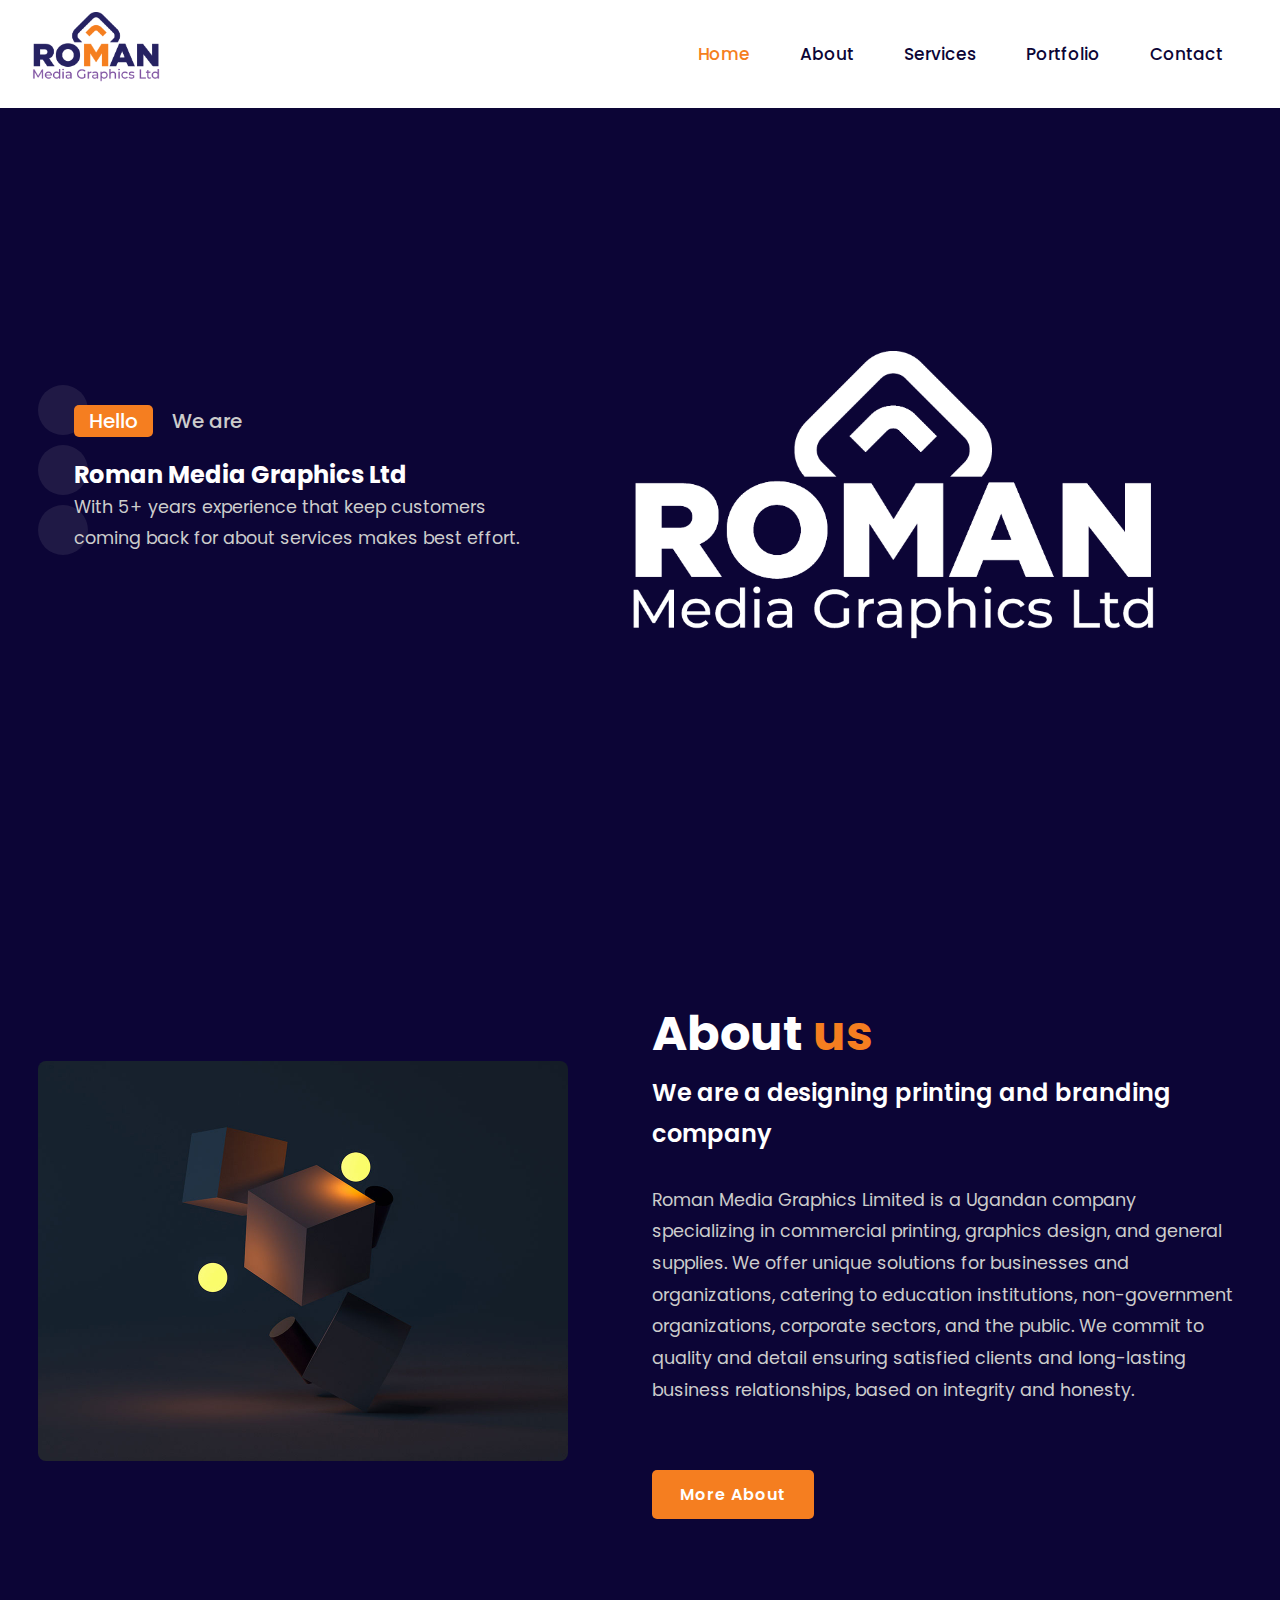
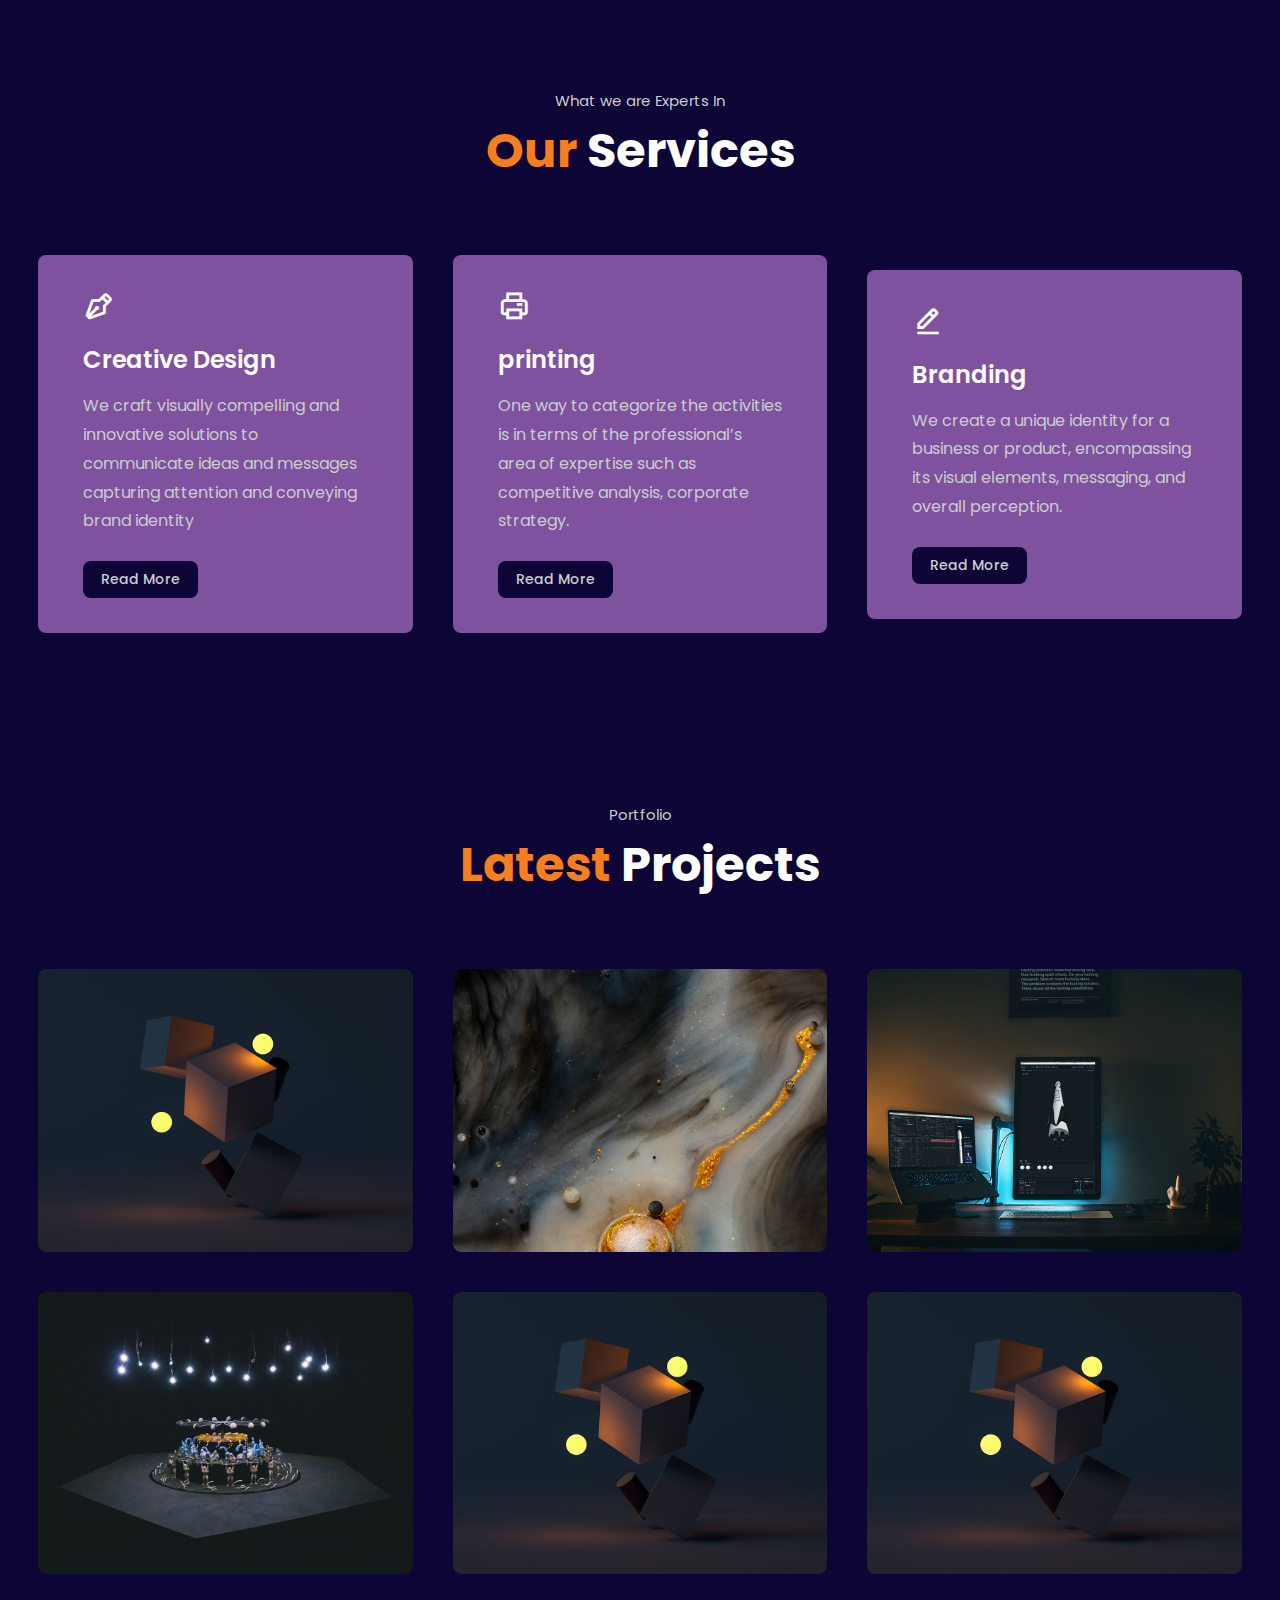
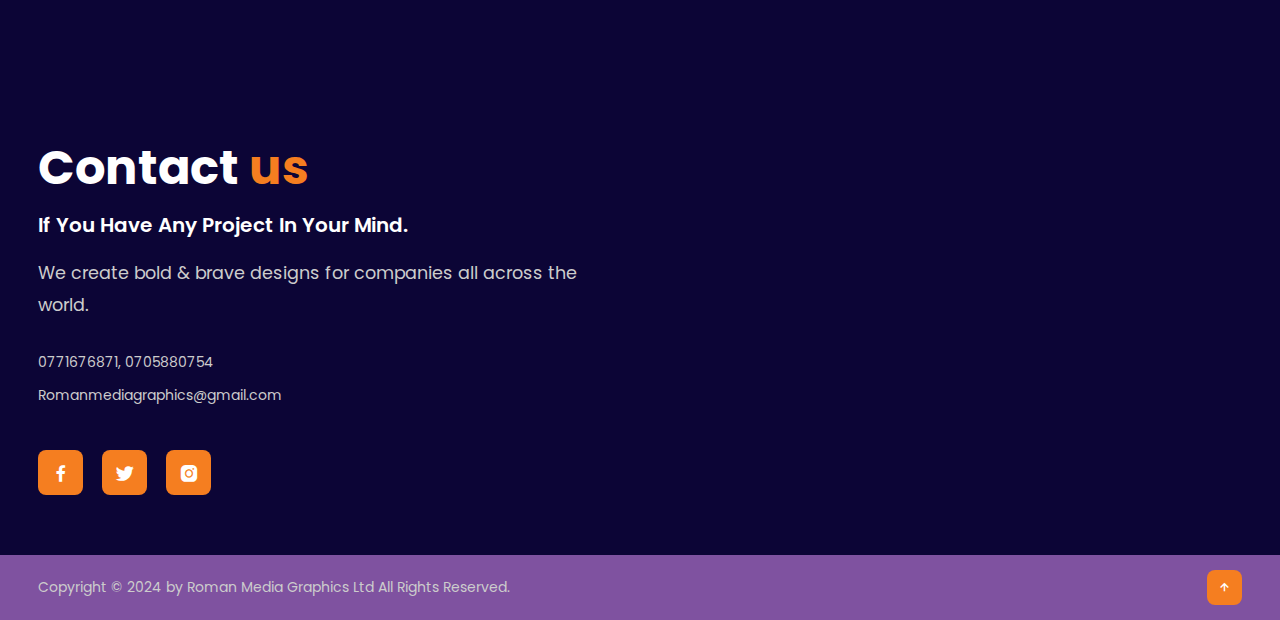
<file: index.html>
<!DOCTYPE html>
<html lang="en">
<head>
    <meta charset="UTF-8">
    <meta name="viewport" content="width=device-width, initial-scale=1.0">
    <title>roman media</title>
    <link rel="stylesheet" href="ASSETS/style/index.css">

    <link rel="stylesheet"
  href="https://unpkg.com/boxicons@latest/css/boxicons.min.css">

  <link rel="preconnect" href="https://fonts.googleapis.com">
  <link rel="preconnect" href="https://fonts.gstatic.com" crossorigin>
  <link href="https://fonts.googleapis.com/css2?family=Poppins:wght@300;400;500;600;700;800;900&display=swap" rel="stylesheet">
</head>
<body>
    	<!----header design--->
	<header>
		<!-- <a href="#" class="logo">RO<span>M</span>AN MEDIA</a> -->
        <a href="#" class="logo"><img src="ASSETS/IMAGES/roman logo-02.png" alt=""></a>

		<ul class="navlist">
            <li><a href="index.html" class="active">Home</a></li>
			<li><a href="about.html">About</a></li>
			<li><a href="services.html">Services</a></li>
			<li><a href="portfolio.html">Portfolio</a></li>
			<li><a href="contact.html">Contact</a></li>
		</ul>

		<div class="bx bx-menu" id="menu-icon">
			
		</div>
	</header>


    <!----home section design--->
	 <section class="home" id="home" <!--style="background-image: url(ASSETS/IMAGES/port/portfolio1.jpg);-->"> 
		
		<!--<div class="home-text">
			<div class="slide">
				<span class="one">Hello</span>
				<span class="two">We are</span>
			</div>
			<h1>Roman Media Graphics Ltd</h1>
			
			<p>With 5+ years experience that keep customers <br> coming back for about services makes best effort.</p>
			
		
		 </div> -->
		 <section class="about" id="about">
			
			<div class="home-text">
				<div class="slide">
					<span class="one">Hello</span>
					<span class="two">We are</span>
				</div>
				<h2>Roman Media Graphics Ltd</h2>
				
				<p>With 5+ years experience that keep customers <br> coming back for about services makes best effort.</p>
				
			
			 </div>
			</div>

			<div class="about-img">
				<img src="ASSETS/IMAGES/roman logo-02-02.png">
			</div>
		</section>

	<div class="bg-img">
		<div class="bubble"></div>
		<div class="bubble"></div>
		<div class="bubble"></div>
	</div>
	</section>


    <!----about section design--->
	<section class="about" id="about">
		<div class="about-img">
			<img src="ASSETS/IMAGES/port/portfolio1.jpg">
		</div>

		<div class="about-text">
			<h2>About <span>us</span></h2>
			<h4>We are a designing printing and branding company </h4>
			<p>Roman Media Graphics Limited is a Ugandan company specializing in commercial printing, graphics design, and general supplies. 
				We offer unique solutions for businesses and organizations, catering to education institutions, non-government organizations, corporate sectors, and the public.
				We commit to quality and detail ensuring satisfied clients and long-lasting business relationships, based on integrity and honesty.</p>
			<a href="about.html" class="btn">More About</a>
		</div>
	</section>



    <!----service section design--->
	<section class="services" id="services">
		<div class="main-text">
			<p>What we are Experts In</p>
			<h2><span>Our</span> Services</h2>
		</div>

		<div class="services-content">
			<div class="box">
				<div class="s-icons">
					<i class='bx bx-pen'></i>
				</div>
				<h3> Creative Design</h3>
				<p>We craft visually compelling and innovative solutions to communicate ideas and messages  capturing attention and conveying brand identity</p>
				<a href="#" class="read">Read More</a>
			</div>

			<div class="box">
				<div class="s-icons">
					<i class='bx bx-printer'></i>
				</div>
				<h3>printing</h3>
				<p>One way to categorize the activities is in terms of the professional’s area of expertise such as competitive analysis, corporate strategy.</p>
				<a href="#" class="read">Read More</a>
			</div>

			<div class="box">
				<div class="s-icons">
					<i class='bx bx-edit-alt' ></i>
				</div>
				<h3>Branding</h3>
				<p>We create a unique identity for a business or product, encompassing its visual elements, messaging, and overall perception.</p>
				<a href="#" class="read">Read More</a>
			</div>

		</div>
	</section>


    <!----portfolio section design--->
	<section class="portfolio" id="portfolio">
		<div class="main-text">
			<p>Portfolio</p>
			<h2><span>Latest</span> Projects</h2>
		</div>

		<div class="portfolio-content">
			<div class="row">
				<img src="ASSETS/IMAGES/port/portfolio1.jpg">
				<div class="layer">
					<h5>Visual Design</h5>
					<p>Check out 10 Best Design's updates for the top  design  companies.</p>
					<a href="#"><i class='bx bx-link-external' ></i></a>
				</div>
			</div>

			<div class="row">
				<img src="ASSETS/IMAGES/port/portfolio2.jpg">
				<div class="layer">
					<h5>Visual Design</h5>
					<p>Check out 10 Best Design's updates for the top web design & development companies.</p>
					<a href="#"><i class='bx bx-link-external' ></i></a>
				</div>
			</div>

			<div class="row">
				<img src="ASSETS/IMAGES/port/portfolio3.jpg">
				<div class="layer">
					<h5>Visual Design</h5>
					<p>Check out 10 Best Design's updates for the top web design & development companies.</p>
					<a href="#"><i class='bx bx-link-external' ></i></a>
				</div>
			</div>

			<div class="row">
				<img src="ASSETS/IMAGES/port/portfolio4.jpg">
				<div class="layer">
					<h5>Visual Design</h5>
					<p>Check out 10 Best Design's updates for the top web design & development companies.</p>
					<a href="#"><i class='bx bx-link-external' ></i></a>
				</div>
			</div>

			<div class="row">
				<img src="ASSETS/IMAGES/port/portfolio1.jpg">
				<div class="layer">
					<h5>Visual Design</h5>
					<p>Check out 10 Best Design's updates for the top web design & development companies.</p>
					<a href="#"><i class='bx bx-link-external' ></i></a>
				</div>
			</div>

			<div class="row">
				<img src="ASSETS/IMAGES/port/portfolio1.jpg">
				<div class="layer">
					<h5>Visual Design</h5>
					<p>Check out 10 Best Design's updates for the top web design & development companies.</p>
					<a href="#"><i class='bx bx-link-external' ></i></a>
				</div>
			</div>

		</div>
	</section>



    <!----contact section design--->
	<section class="contact" id="contact">
		<div class="contact-text">
			<h2>Contact <span>us</span></h2>
			<h4>If You Have Any Project In Your Mind.</h4>
			<p>We create bold & brave  designs for companies all across the world.</p>
			<div class="list">
				<li><a href="#">0771676871, 0705880754</a></li>
				<li><a href="#">Romanmediagraphics@gmail.com</a></li>
				<!-- <li><a href="#">Like Share & Subscribe</a></li> -->
			</div>

			<div class="contact-icons">
				<a href="#"><i class='bx bxl-facebook' ></i></a>
				<a href="#"><i class='bx bxl-twitter' ></i></a>
				<a href="#"><i class='bx bxl-instagram-alt' ></i></a>
				<!-- <a href="#"><i class='bx bxl-youtube' ></i></a> -->
			</div>
		</div>

		<!-- <div class="contact-form">  
			<form action="">
				<input type="name" placeholder="Your Name" required>
				<input type="email" placeholder="Your Email Address" required>
				<input type="" placeholder="Your Mobile Number" required>
				<textarea name="" id="" cols="35" rows="10" placeholder="How Can I Help You" required></textarea>
				<input type="submit" value="Send Message" class="submit" required>
			</form>
		</div>-->
	</section>



    <!----end section design--->
	<section class="end">
		<div class="last-text">
			<p>Copyright © 2024 by Roman Media Graphics Ltd All Rights Reserved.</p>
		</div>

		<div class="top">
			<a href="#home"><i class='bx bx-up-arrow-alt' ></i></a>
		</div>
	</section>




    <script src="ASSETS/javascript/indexscript.js"></script>
    <script src="ASSETS/javascript/indexscript2.js"></script>
</body>
</html>
</file>
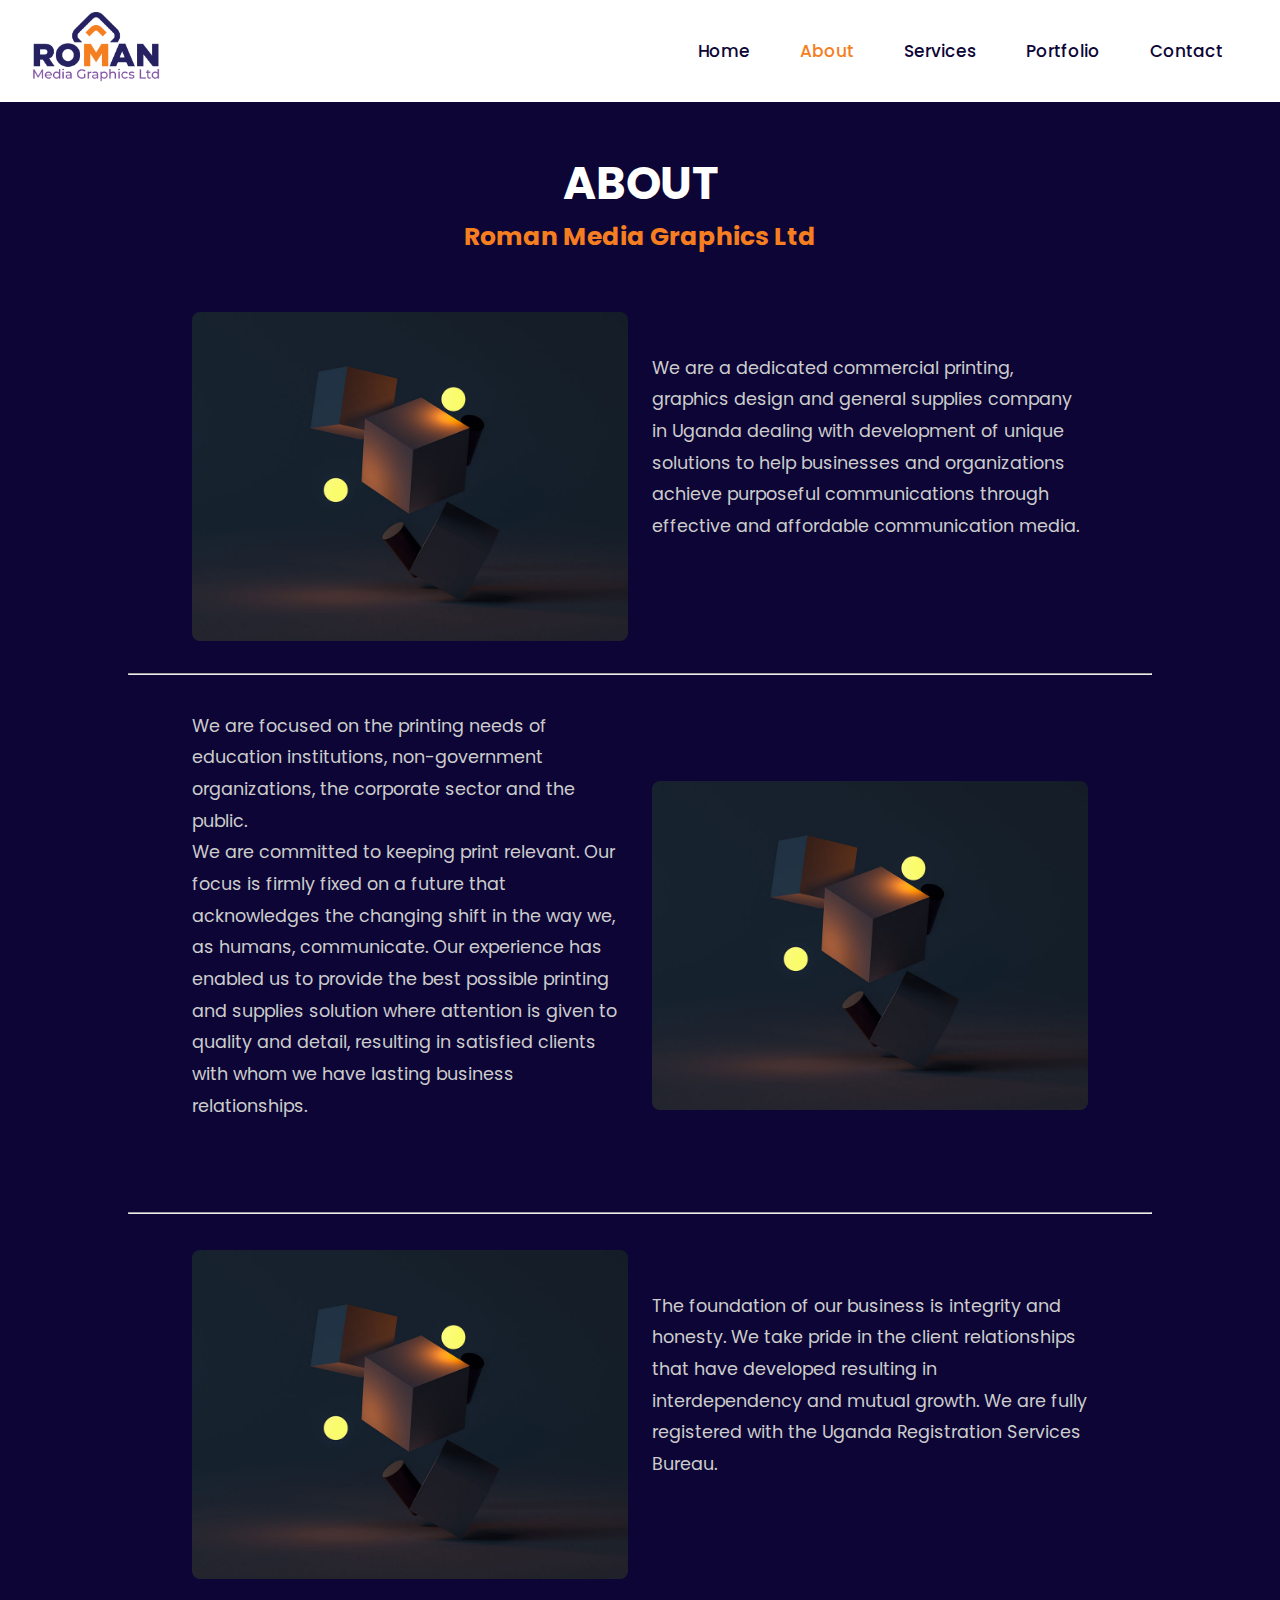
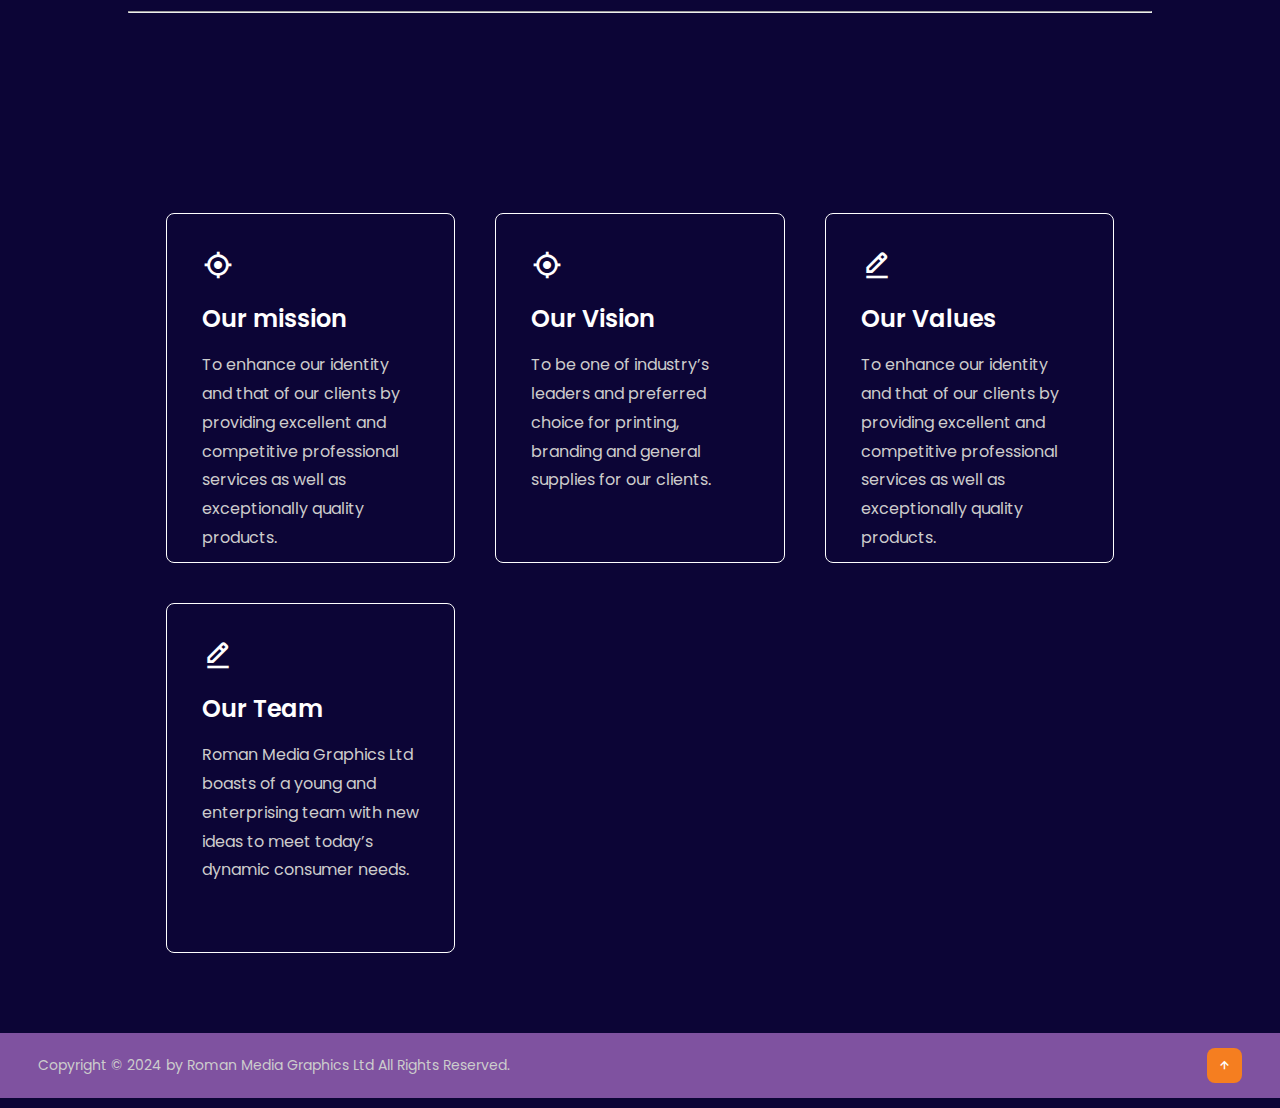
<file: about.html>
<!DOCTYPE html>
<html lang="en">
<head>
    <meta charset="UTF-8">
    <meta name="viewport" content="width=device-width, initial-scale=1.0">
    <title>roman media</title>
    <link rel="stylesheet" href="ASSETS/style/about.css">

    <link rel="stylesheet"
  href="https://unpkg.com/boxicons@latest/css/boxicons.min.css">

  <link rel="preconnect" href="https://fonts.googleapis.com">
  <link rel="preconnect" href="https://fonts.gstatic.com" crossorigin>
  <link href="https://fonts.googleapis.com/css2?family=Poppins:wght@300;400;500;600;700;800;900&display=swap" rel="stylesheet">
</head>
<body>
    	<!----header design--->
	<header>
		<!-- <a href="#" class="logo">RO<span>M</span>AN MEDIA</a> -->
        <a href="index.html" class="logo"><img src="ASSETS/IMAGES/roman logo-02.png" alt=""></a>

		<ul class="navlist">
			<li><a href="index.html">Home</a></li>
			<li><a href="about.html" class="active">About</a></li>
			<li><a href="services.html">Services</a></li>
			<li><a href="portfolio.html">Portfolio</a></li>
			<li><a href="contact.html">Contact</a></li>
		</ul>

		<div class="bx bx-menu" id="menu-icon">
			
		</div>
	</header>

	<hr class="featurette-divider">

<section style=" display: block; margin-top: 10%; text-align: center; padding: 20px;">
	<h2 class="about-big">ABOUT</h2>
	<h4 class="about-big2">Roman Media Graphics Ltd</h4>
</section>




    <!----about section design--->

	<section class="about" id="about">
		<div class="about-img">
			<img src="ASSETS/IMAGES/port/portfolio1.jpg">
		</div>

		<div class="about-text">
			
			<p>	We are a dedicated commercial printing, graphics design and general supplies
				company in Uganda dealing with development of unique 
				solutions to help businesses and organizations achieve purposeful
				communications through effective and affordable communication media.
			</p>
			
		</div>
	</section>
	<hr class="featurette-divider">
	<section class="about" id="about">
		<div class="about-text">
			
			<p>	We are focused on the printing needs of education institutions, non-government organizations, the corporate sector and the public. <br>
				We are committed to keeping print relevant. Our focus is firmly fixed on a future that acknowledges the changing shift in the way we,
				as humans, communicate. Our experience has enabled us to provide the best possible printing and supplies solution where attention is 
				given to quality and detail, resulting in  satisfied clients with whom we have lasting business relationships.</p>
			
		</div>
		<div class="about-img">
			<img src="ASSETS/IMAGES/port/portfolio1.jpg">
		</div>
	</section>
	<hr class="featurette-divider">
	<section class="about" id="about">
		<div class="about-img">
			<img src="ASSETS/IMAGES/port/portfolio1.jpg">
		</div>

		<div class="about-text">
			
			<p>	The foundation of our business is integrity and honesty. 
				We take pride in the client relationships that have 
				developed resulting in interdependency and mutual growth.
				We are fully registered with the Uganda Registration Services Bureau. </p>
			
		</div>
	</section>

	<hr class="featurette-divider">


	<section class="goals" id="goals">
		

		<div class="goals-content">
			<div class="box">
				<div class="s-icons">
					<i class='bx bx-target-lock'></i>
				</div>
				<h3> Our mission</h3>
				<p>To enhance our identity
                    and that of our clients
                    by providing excellent and
                    competitive professional services
                    as well as exceptionally
                    quality products.</p>
			</div>

			<div class="box">
				<div class="s-icons">
					<i class='bx bx-target-lock'></i>
				</div>
				<h3>Our Vision</h3>
                    <p>To be one of industry’s
                        leaders and preferred choice 
                        for printing, branding and general 
                        supplies for our clients.</p>
			</div>

			<div class="box">
				<div class="s-icons">
					<i class='bx bx-edit-alt' ></i>
				</div>
				<h3>Our Values</h3>
                    <p>To enhance our identity
                        and that of our clients
                        by providing excellent and
                        competitive professional services
                        as well as exceptionally
                        quality products.</p>
			</div>


			<div class="box">
				<div class="s-icons">
					<i class='bx bx-edit-alt' ></i>
				</div>
				<h3>Our Team</h3>
                    <p>Roman Media Graphics Ltd boasts of a young and
						enterprising team with new ideas to meet today’s
						dynamic consumer needs.</p>
						
			</div>

		</div>
	</section>

	



    <!----end section design--->
	<section class="end">
		<div class="last-text">
			<p>Copyright © 2024 by Roman Media Graphics Ltd All Rights Reserved.</p>
		</div>

		<div class="top">
			<a href="#about"><i class='bx bx-up-arrow-alt' ></i></a>
		</div>
	</section>

    <script src="ASSETS/javascript/indexscript.js"></script>
    <script src="ASSETS/javascript/indexscript2.js"></script>
</body>
</html>
</file>
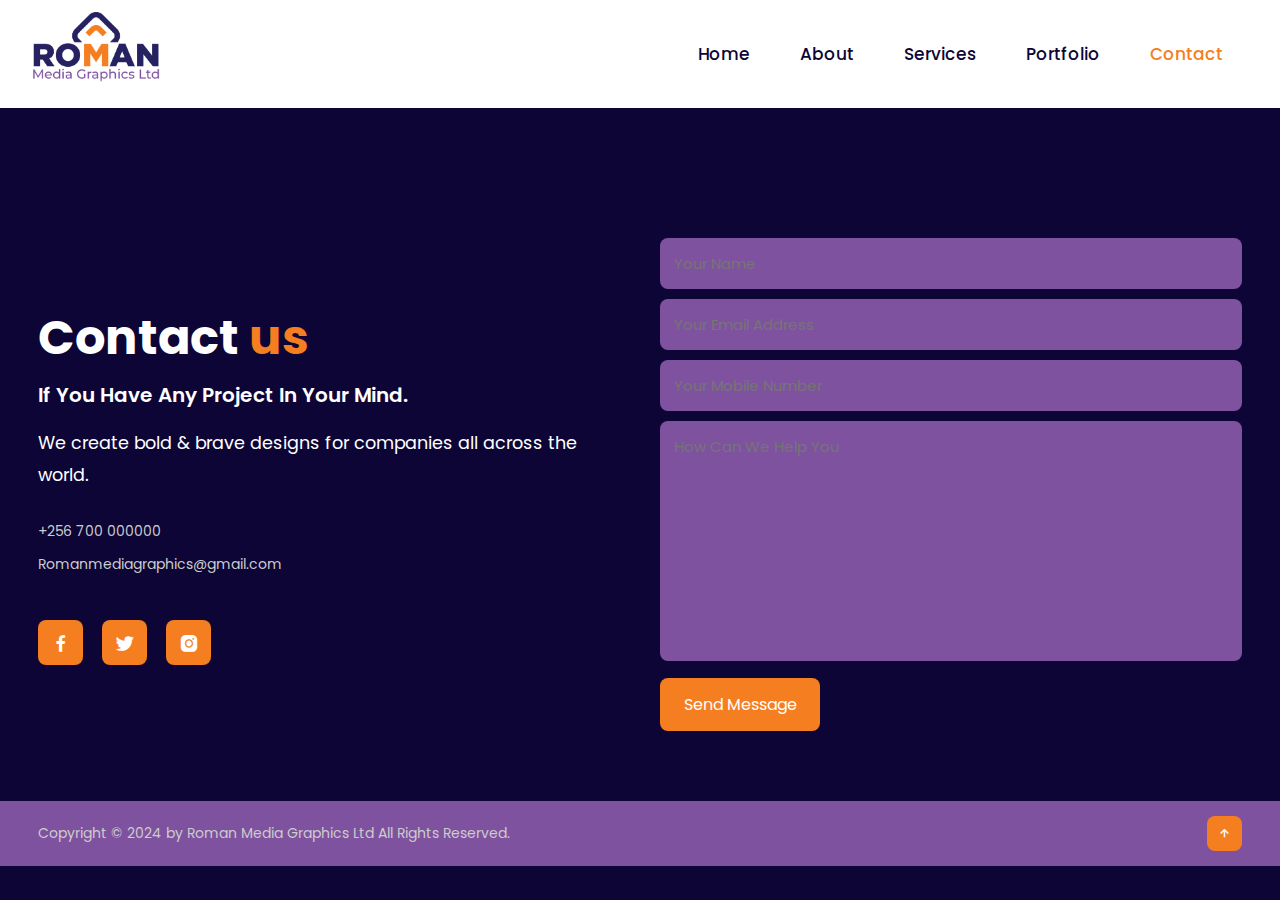
<file: contact.html>
<!DOCTYPE html>
<html lang="en">
<head>
    <meta charset="UTF-8">
    <meta name="viewport" content="width=device-width, initial-scale=1.0">
    <title>roman media</title>
    <link rel="stylesheet" href="ASSETS/style/contact.css">

    <link rel="stylesheet"
  href="https://unpkg.com/boxicons@latest/css/boxicons.min.css">

  <link rel="preconnect" href="https://fonts.googleapis.com">
  <link rel="preconnect" href="https://fonts.gstatic.com" crossorigin>
  <link href="https://fonts.googleapis.com/css2?family=Poppins:wght@300;400;500;600;700;800;900&display=swap" rel="stylesheet">
</head>
<body>
    	<!----header design--->
	<header>
		<!-- <a href="#" class="logo">RO<span>M</span>AN MEDIA</a> -->
        <a href="index.html" class="logo"><img src="ASSETS/IMAGES/roman logo-02.png" alt=""></a>

		<ul class="navlist">
            <li><a href="index.html" >Home</a></li>
			<li><a href="about.html">About</a></li>
			<li><a href="services.html">Services</a></li>
			<li><a href="portfolio.html">Portfolio</a></li>
			<li><a href="contact.html" class="active">Contact</a></li>
		</ul>

		<div class="bx bx-menu" id="menu-icon">
			
		</div>
	</header>


    
	

    <!----contact section design--->
	<section class="contact" id="contact">
		<div class="contact-text">
			<h2>Contact <span>us</span></h2>
			<h4>If You Have Any Project In Your Mind.</h4>
			<p>We create bold & brave  designs for companies all across the world.</p>
			<div class="list">
				<li><a href="#">+256 700 000000</a></li>
				<li><a href="#">Romanmediagraphics@gmail.com</a></li>
				<!-- <li><a href="#">Like Share & Subscribe</a></li> -->
			</div>

			<div class="contact-icons">
				<a href="#"><i class='bx bxl-facebook' ></i></a>
				<a href="#"><i class='bx bxl-twitter' ></i></a>
				<a href="#"><i class='bx bxl-instagram-alt' ></i></a>
				<!-- <a href="#"><i class='bx bxl-youtube' ></i></a> -->
			</div>
		</div>

		<div class="contact-form" style="color: white;"> 
			<form action="">
				<input type="name" placeholder="Your Name " required>
				<input type="email" placeholder="Your Email Address" required>
				<input type="" placeholder="Your Mobile Number" required>
				<textarea name="" id="" cols="35" rows="10" placeholder="How Can We Help You" required></textarea>
				<input type="submit" value="Send Message" class="submit" required>
			</form>
		</div>
	</section>



    <!----end section design--->
	<section class="end">
		<div class="last-text">
			<p>Copyright © 2024 by Roman Media Graphics Ltd All Rights Reserved.</p>
		</div>

		<div class="top">
			<a href="#home"><i class='bx bx-up-arrow-alt' ></i></a>
		</div>
	</section>




    <script src="ASSETS/javascript/indexscript.js"></script>
    <script src="ASSETS/javascript/indexscript2.js"></script>
</body>
</html>
</file>
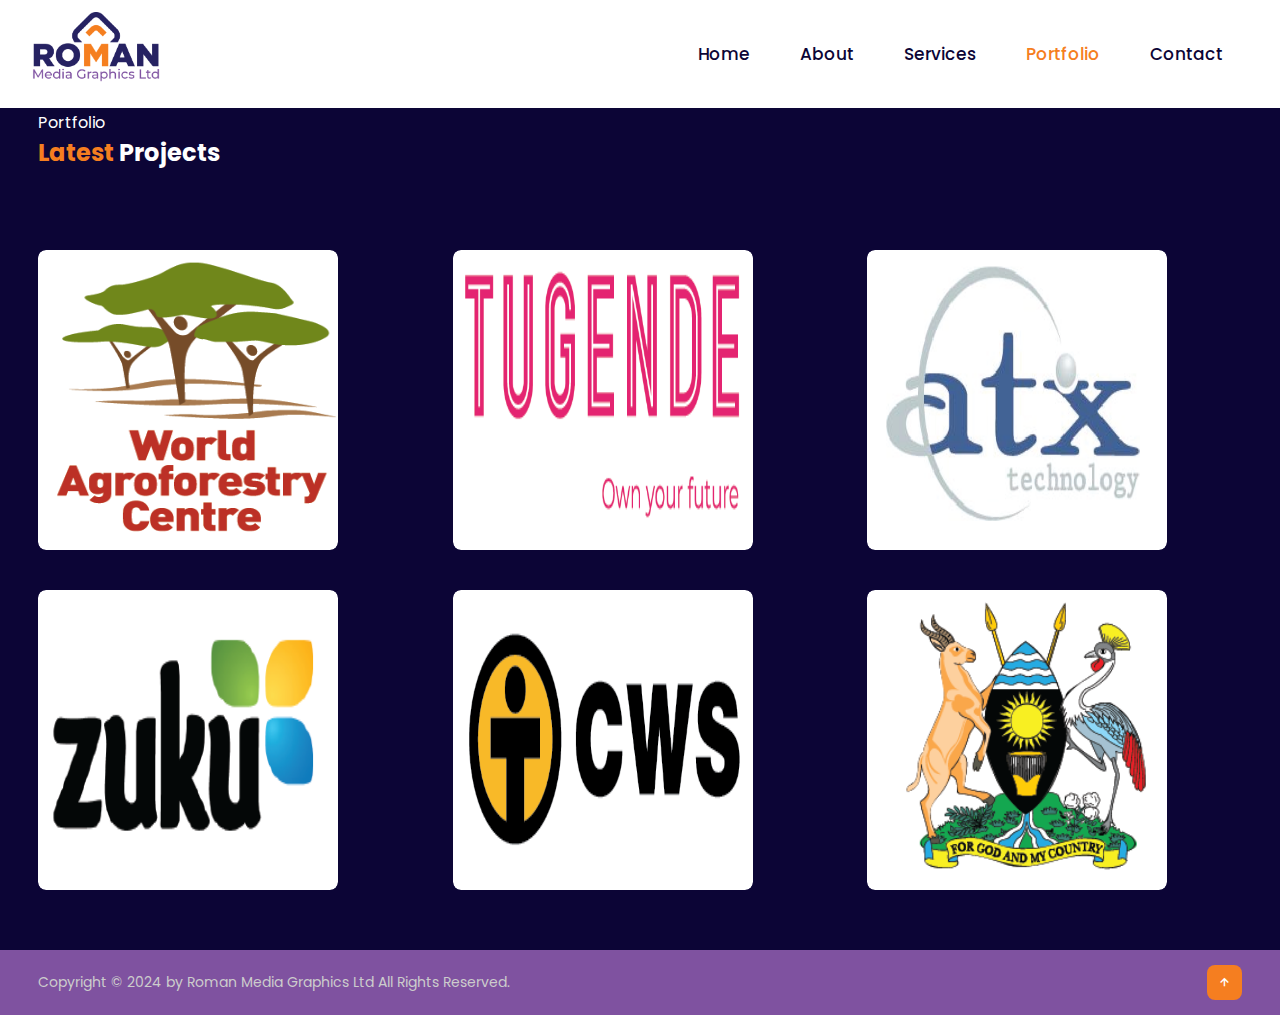
<file: portfolio.html>
<!DOCTYPE html>
<html lang="en">
<head>
    <meta charset="UTF-8">
    <meta name="viewport" content="width=device-width, initial-scale=1.0">
    <title>roman media</title>
    <link rel="stylesheet" href="ASSETS/style/portfolio.css">

    <link rel="stylesheet"
  href="https://unpkg.com/boxicons@latest/css/boxicons.min.css">

  <link rel="preconnect" href="https://fonts.googleapis.com">
  <link rel="preconnect" href="https://fonts.gstatic.com" crossorigin>
  <link href="https://fonts.googleapis.com/css2?family=Poppins:wght@300;400;500;600;700;800;900&display=swap" rel="stylesheet">
</head>
<body>
    	<!----header design--->
	<header>
		<!-- <a href="#" class="logo">RO<span>M</span>AN MEDIA</a> -->
        <a href="index.html" class="logo"><img src="ASSETS/IMAGES/roman logo-02.png" alt=""></a>

		<ul class="navlist">
            <li><a href="index.html" >Home</a></li>
			<li><a href="about.html">About</a></li>
			<li><a href="services.html">Services</a></li>
			<li><a href="portfolio.html" class="active">Portfolio</a></li>
			<li><a href="contact.html">Contact</a></li>
		</ul>

		<div class="bx bx-menu" id="menu-icon">
			
		</div>
	</header>


    <!----portfolio section design--->
	<section class="portfolio" id="portfolio">
		<div class="main-text">
			<p>Portfolio</p>
			<h2><span>Latest</span> Projects</h2>
		</div>

		<div class="portfolio-content">
			<div class="row">
				<img src="ASSETS/IMAGES/port/ROMAN MEDIA COMPANY Portfo-01.png">
				<div class="layer">
					<h5>Visual Design</h5>
					<p>Check out 10 Best Design's updates for the top  design  companies.</p>
					<a href="#"><i class='bx bx-link-external' ></i></a>
				</div>
			</div>

			<div class="row">
				<img src="ASSETS/IMAGES/port/ROMAN MEDIA COMPANY Portfo-02.png">
				<div class="layer">
					<h5>Visual Design</h5>
					<p>Check out 10 Best Design's updates for the top web design & development companies.</p>
					<a href="#"><i class='bx bx-link-external' ></i></a>
				</div>
			</div>

			<div class="row">
				<img src="ASSETS/IMAGES/port/ROMAN MEDIA COMPANY Portfo-03.png">
				<div class="layer">
					<h5>Visual Design</h5>
					<p>Check out 10 Best Design's updates for the top web design & development companies.</p>
					<a href="#"><i class='bx bx-link-external' ></i></a>
				</div>
			</div>

			<div class="row">
				<img src="ASSETS/IMAGES/port/ROMAN MEDIA COMPANY Portfo-04.png">
				<div class="layer">
					<h5>Visual Design</h5>
					<p>Check out 10 Best Design's updates for the top web design & development companies.</p>
					<a href="#"><i class='bx bx-link-external' ></i></a>
				</div>
			</div>

			<div class="row">
				<img src="ASSETS/IMAGES/port/ROMAN MEDIA COMPANY Portfo-05.png">
				<div class="layer">
					<h5>Visual Design</h5>
					<p>Check out 10 Best Design's updates for the top web design & development companies.</p>
					<a href="#"><i class='bx bx-link-external' ></i></a>
				</div>
			</div>

			<div class="row">
				<img src="ASSETS/IMAGES/port/ROMAN MEDIA COMPANY Portfo-06.png">
				<div class="layer">
					<h5>Visual Design</h5>
					<p>Check out 10 Best Design's updates for the top web design & development companies.</p>
					<a href="#"><i class='bx bx-link-external' ></i></a>
				</div>
			</div>

		</div>
	</section>



    <!----end section design--->
	<section class="end">
		<div class="last-text">
			<p>Copyright © 2024 by Roman Media Graphics Ltd All Rights Reserved.</p>
		</div>

		<div class="top">
			<a href="#home"><i class='bx bx-up-arrow-alt' ></i></a>
		</div>
	</section>




    <script src="ASSETS/javascript/indexscript.js"></script>
    <script src="ASSETS/javascript/indexscript2.js"></script>
</body>
</html>
</file>
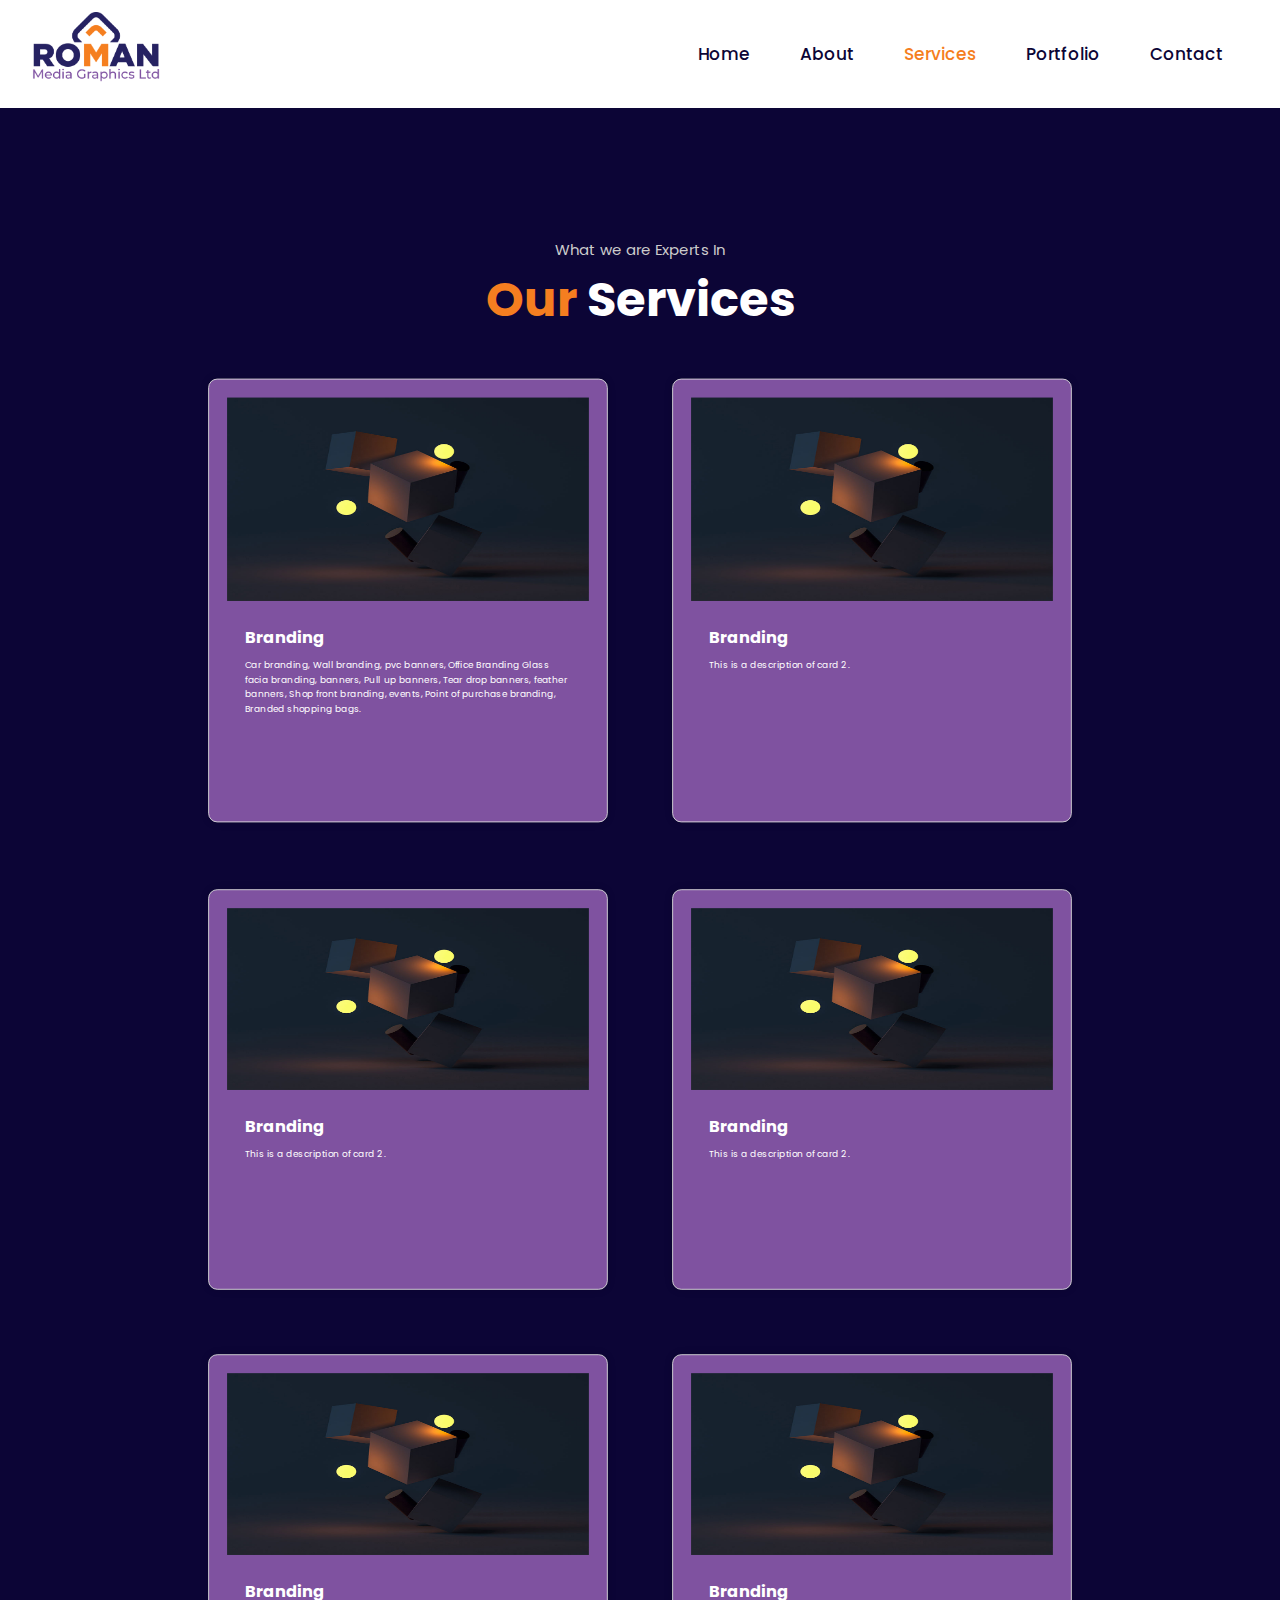
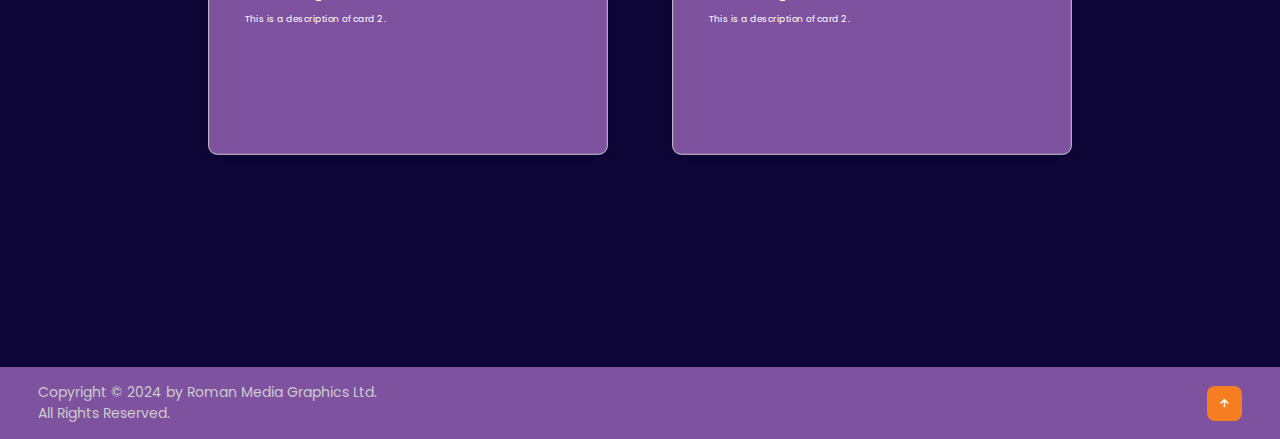
<file: services.html>
<!DOCTYPE html>
<html lang="en">
<head>
    <meta charset="UTF-8">
    <meta name="viewport" content="width=device-width, initial-scale=1.0">
    <title>roman media</title>
    <link rel="stylesheet" href="ASSETS/style/services.css">

    <link rel="stylesheet"
  href="https://unpkg.com/boxicons@latest/css/boxicons.min.css">

  <link rel="preconnect" href="https://fonts.googleapis.com">
  <link rel="preconnect" href="https://fonts.gstatic.com" crossorigin>
  <link href="https://fonts.googleapis.com/css2?family=Poppins:wght@300;400;500;600;700;800;900&display=swap" rel="stylesheet">
</head>
<body>
    	<!----header design--->
	<header>
		<!-- <a href="#" class="logo">RO<span>M</span>AN MEDIA</a> -->
        <a href="index.html" class="logo"><img src="ASSETS/IMAGES/roman logo-02.png" alt=""></a>

		<ul class="navlist">
			<li><a href="index.html" >Home</a></li>
			<li><a href="about.html">About</a></li>
			<li><a href="services.html" class="active">Services</a></li>
			<li><a href="portfolio.html">Portfolio</a></li>
			<li><a href="contact.html">Contact</a></li>
		</ul>

		<div class="bx bx-menu" id="menu-icon">
			
		</div>
	</header>



    <!----service section design--->
	<section class="services" id="services">
		<div class="main-text">
			<p>What we are Experts In</p>
			<h2><span>Our</span> Services</h2>
		</div>

		<div class="card-grid">
			<div class="card">
				<img src="ASSETS/IMAGES/port/portfolio1.jpg" alt="Card Image 2" class="card-image">
				<div class="card-content">
				  <h2 class="card-title">Branding</h2>
				  <p class="card-description">Car branding, Wall branding, pvc banners, Office Branding
					Glass facia branding, banners, Pull up banners, Tear drop
					banners, feather banners, Shop front branding, events,
					Point of purchase branding, Branded shopping bags.</p>
				</div>
			  </div>
			<div class="card">
			  <img src="ASSETS/IMAGES/port/portfolio1.jpg" alt="Card Image 2" class="card-image">
			  <div class="card-content">
				<h2 class="card-title">Branding</h2>
				<p class="card-description">This is a description of card 2.</p>
			  </div>
			</div>
			<div class="card">
				<img src="ASSETS/IMAGES/port/portfolio1.jpg" alt="Card Image 2" class="card-image">
				<div class="card-content">
				  <h2 class="card-title">Branding</h2>
				  <p class="card-description">This is a description of card 2.</p>
				</div>
			  </div>
			  <div class="card">
				<img src="ASSETS/IMAGES/port/portfolio1.jpg" alt="Card Image 2" class="card-image">
				<div class="card-content">
				  <h2 class="card-title">Branding</h2>
				  <p class="card-description">This is a description of card 2.</p>
				</div>
			  </div>
			  <div class="card">
				<img src="ASSETS/IMAGES/port/portfolio1.jpg" alt="Card Image 2" class="card-image">
				<div class="card-content">
				  <h2 class="card-title">Branding</h2>
				  <p class="card-description">This is a description of card 2.</p>
				</div>
			  </div>
			  <div class="card">
				<img src="ASSETS/IMAGES/port/portfolio1.jpg" alt="Card Image 2" class="card-image">
				<div class="card-content">
				  <h2 class="card-title">Branding</h2>
				  <p class="card-description">This is a description of card 2.</p>
				</div>
			  </div>
			
			
		</div>
		
		
	</section>



    <!----end section design--->
	<section class="end">
		<div class="last-text">
			<p>Copyright © 2024 by Roman Media Graphics Ltd. <br> All Rights Reserved.</p>
		</div>

		<div class="top">
			<a href="#home"><i class='bx bx-up-arrow-alt' ></i></a>
		</div>
	</section>




    <script src="ASSETS/javascript/indexscript.js"></script>
    <script src="ASSETS/javascript/indexscript2.js"></script>
</body>
</html>
</file>
<file: ASSETS/style/index.css>
*{
	padding: 0;
	margin: 0;
	box-sizing: border-box;
	font-family: 'Poppins', sans-serif;
	text-decoration: none;
	list-style: none;
	scroll-behavior: smooth;
}
:root{
	--bg-color: #0c0536;
	--second-bg-color: #7F52A0;
	--text-color: #fff;
	--second-color: #ccc;
	--main-color: #F57E20;
	--big-font: 5rem;
	--h2-font: 3rem;
	--p-font: 1.1rem;
}
body{
	background: var(--bg-color);
	color: var(--text-color);
}
header{
	position: fixed;
	width: 100%;
	top: 0;
	right: 0;
	z-index: 1000;
	display: flex;
	align-items: center;
	justify-content: space-between;
	background: #fff;
	padding: 22px 15%;
	/* border-bottom: 1px solid transparent; */
	transition: all .45s ease;
}
.logo{
	color: var(--text-color);
	font-size: 35px;
	font-weight: 700;
	letter-spacing: 1px;
}
.logo img{
    width: 20%;
}
span{
	color: var(--main-color);
}
.navlist{
	display: flex;
}
.navlist a{
	color: var(--bg-color);
	font-size: 17px;
	font-weight: 500;
	margin: 0 25px;
	transition: all .45s ease;
}
.navlist a:hover{
	color: var(--main-color);
}
.navlist a.active{
	color: var(--main-color);
}
#menu-icon{
	font-size: 35px;
	color: var(--bg-color);
	z-index: 10001;
	cursor: pointer;
	margin-left: 25px;
	display: none;
}


/* ---------home section------- */
section{
	padding: 160px 15% 120px;
}
.home{
	position: relative;
	height: 100vh;
	width: 100%;
	background-size: cover;
	background-position: center;
	display: flex;
	align-items: center;
	justify-content: flex-start;
}
.slide{
	margin-bottom: 20px;
}
.one{
	display: inline-block;
	margin-right: 15px;
	height: 32px;
	padding: 0 15px;
	line-height: 32px;
	font-size: 20px;
	font-weight: 500;
	border-radius: 5px;
	background: var(--main-color);
	color: var(--text-color);
}
.two{
	display: inline-block;
	color: var(--second-color);
	font-size: 20px;
	font-weight: 500;
}
.home-text h1{
	font-size: var(--big-font);
	font-weight: 700;
	color: var(--text-color);
	line-height: 1.1;
	margin: 0 0 8px;
}
.home-text h3{
	color: var(--text-color);
	margin: 0 0 35px;
	font-size: 3rem;
	font-weight: 700;
	line-height: 1.1;
}
.home-text p{
	color: var(--second-color);
	font-size: var(--p-font);
	line-height: 1.8;
	margin-bottom: 40px;
}
.button{
	display: inline-flex;
	align-items: center;
	justify-content: center;
}
.btn{
	display: inline-block;
	padding: 12px 28px;
	background: var(--main-color);
	border-radius: 5px;
	color: var(--text-color);
	font-size: 1rem;
	letter-spacing: 1px;
	font-weight: 600;
	transition: all .45s ease;
}
.btn:hover{
	transform: scale(0.9);
}
.btn2{
	display: inline-flex;
	align-items: center;
	justify-content: center;
	font-size: 15px;
	font-weight: 600;
	color: var(--text-color);
	margin-left: 35px;
}
.btn2 span i{
	height: 55px;
	width: 55px;
	background: var(--main-color);
	color: var(--text-color);
	display: flex;
	align-items: center;
	justify-content: center;
	font-size: 35px;
	border-radius: 50%;
	margin-right: 15px;
	transition: all .45s ease;
}
.btn2 span i:hover{
	transform: scale(1.1) translateY(5px);
}

header.sticky{
	background: #fff;
	border-bottom: 1px solid var(--main-color);
	padding: 12px 15%;
}

.bg-img{
	position: absolute;
	opacity: 10%;
	z-index: -1;
}
.bubble{
	background-color: #ccc;
	width: 50px;
	height: 50px;
	border-radius: 50%;
	margin-bottom: 10px;
}

/* ----------about---------- */
.about{
	display: grid;
	grid-template-columns: repeat(2, 1fr);
	align-items: center;
	gap: 1.5rem;
}
.about-img img{
	max-width: 530px;
	height: auto;
	width: 100%;
	border-radius: 8px;
}
.about-text h2{
	font-size: var(--h2-font);
	line-height: 1;
}
.about-text h4{
	font-size: 24px;
	font-weight: 600;
	color: var(--text-color);
	line-height: 1.7;
	margin: 15px 0 30px;
}
.about-text p{
	color: var(--second-color);
	font-size: var(--p-font);
	line-height: 1.8;
	margin-bottom: 4rem;
}
/* services */
.services{
	background: var(--bg-color);
}
.main-text{
	text-align: center;
}
.main-text p{
	color: var(--second-color);
	font-size: 15px;
	margin-bottom: 15px;
}
.main-text h2{
	font-size: var(--h2-font);
	line-height: 1;
}
.services-content{
	display: grid;
	grid-template-columns: repeat(auto-fit, minmax(250px, auto));
	align-items: center;
	gap: 2.5rem;
	margin-top: 5rem;
}
.box{
	background: var(--second-bg-color);
	padding: 35px 45px;
	border-radius: 8px;
	transition: all .45s ease;
}
.s-icons i{
	font-size: 32px;
	margin-bottom: 20px;
}
.box h3{
	font-size: 24px;
	font-weight: 600;
	color: var(--text-color);
	margin-bottom: 15px;
}
.box p{
	color: var(--second-color);
	font-size: 1rem;
	line-height: 1.8;
	margin-bottom: 25px;
}
.read{
	display: inline-block;
	padding: 8px 18px;
	background: var(--bg-color);
	color: var(--second-color);
	font-size: 14px;
	font-weight: 500;
	border-radius: 8px;
	transition: all .45s ease;
}
.read:hover{
	letter-spacing: 1px;
	background: var(--main-color);
	color: var(--text-color);
}
.box:hover{
	transform: translateY(-8px);
	cursor: pointer;
    color: var(--main-color);
}
/* -------------portfolio---------------- */
.portfolio-content{
	display: grid;
	grid-template-columns: repeat(auto-fit, minmax(350px, auto));
	align-items: center;
	gap: 2.5rem;
	margin-top: 5rem;
}
.row{
	position: relative;
	overflow: hidden;
	border-radius: 8px;
	cursor: pointer;
}
.row img{
	width: 100%;
	border-radius: 8px;
	display: block;
	transition: transform 0.5s;
}
.layer{
	width: 100%;
	height: 0;
	background: linear-gradient(rgba(0,0,0,0.1), var(--second-bg-color));
	position: absolute;
	border-radius: 8px;
	left: 0;
	bottom: 0;
	overflow: hidden;
	display: flex;
	flex-direction: column;
	align-items: center;
	justify-content: center;
	text-align: center;
	padding: 0 40px;
	transition: height 0.5s;
}
.layer h5{
	font-size: 20px;
	font-weight: 600;
	margin-bottom: 15px;
}
.layer p{
	color: var(--second-color);
	font-size: 1rem;
	line-height: 1.8;
}
.layer i{
	color: var(--main-color);
	margin-top: 20px;
	font-size: 20px;
	background: var(--text-color);
	width: 60px;
	height: 60px;
	display: flex;
	align-items: center;
	justify-content: center;
	border-radius: 50%;
}
.row:hover img{
	transform: scale(1.1);
}
.row:hover .layer{
	height: 100%;
}
 /*----------------- contact---------------- */
.contact{
	background: var(--bg-color);
	display: grid;
	grid-template-columns: repeat(2, 1fr);
	align-items: center;
	gap: 2.5rem;
	margin-bottom: 0px;
}
.contact-text h4{
	color: var(--text-color);
	margin: 18px 0;
	font-size: 20px;
	font-weight: 600;
}
.contact-text h2{
	font-size: var(--h2-font);
	line-height: 1;
}
.contact-text p{
	color: var(--second-color);
	font-size: var(--p-font);
	line-height: 1.8;
	margin-bottom: 30px;
}
.list{
	margin-bottom: 2.8rem;
}
.list li{
	margin-bottom: 12px;
}
.list li a{
	display: block;
	color: var(--second-color);
	font-size: 14px;
	transition: all .45s ease;
}
.list li a:hover{
	color: var(--text-color);
	transform: translateX(5px);
}
.contact-icons i{
	height: 45px;
	width: 45px;
	background: var(--main-color);
	color: var(--text-color);
	font-size: 22px;
	display: inline-flex;
	align-items: center;
	justify-content: center;
	border-radius: 8px;
	margin-right: 15px;
	transition: all .45s ease;
}
.contact-icons i:hover{
	background: var(--text-color);
	color: var(--main-color);
}

.contact-form form{
	position: relative;
}
.contact-form form input,
form textarea{
	width: 100%;
	padding: 14px;
	background: var(--second-bg-color);
	color: var(--text-color);
	border: #ccc;
	outline: none;
	font-size: 15px;
	border-radius: 8px;
	margin-bottom: 10px;
}
.contact-form textarea{
	resize: none;
	height: 240px;
}
.contact-form .submit{
	display: inline-block;
	font-size: 16px;
	background: var(--main-color);
	color: var(--text-color);
	width: 160px;
	transition: all .45s ease;
}
.contact-form .submit:hover{
	transform: scale(1.1);
	cursor: pointer;
}
/* ------end section----- */
.end{
	padding: 20px 15%;
	display: flex;
	flex-wrap: wrap;
	align-items: center;
	justify-content: space-between;
	gap: 2rem;
	background: var(--second-bg-color);
}
.last-text p{
	color: var(--second-color);
	font-size: 14px;
}
.top i{
	padding: 10px;
	border-radius: 8px;
	font-size: 15px;
	color: var(--text-color);
	background: var(--main-color);
}


@media (max-width: 1480px){
	header{
		padding: 12px 2.5%;
		transition: .1s;
	}
	header.sticky{
		padding: 10px 2.5%;
		transition: .1s;;
	}
	section{
		padding: 110px 3% 60px;
	}
	.end{
		padding: 15px 3%;
	}
}

@media (max-width: 1100px){
	:root{
		--big-font: 4rem;
	  --h2-font: 2.5rem;
	  --p-font: 1rem;
	  transition: .1s;
	}
	.home-text h3{
		font-size: 2.5rem;
	}
	.home{
		height: 87vh;
	}
}

@media (max-width: 920px){
	.about{
		grid-template-columns: 1fr;
	}
	.about-img{
		text-align: center;
		order: 2;
	}
	.about-img img{
		width: 100%;
		height: auto;
		max-width: 100%;
	}
	.contact{
		grid-template-columns: 1fr;
	}
}

@media (max-width: 840px){
	#menu-icon{
		display: block;
	}
	.navlist{
		position: absolute;
		top: -1000px;
		right: 0;
		left: 0;
		display: flex;
		flex-direction: column;
		background: var(--bg-color);
		text-align: left;
		transition: all .45s ease;
	}
	.navlist a{
		display: block;
		margin: 17px;
		font-size: 20px;
		transition: all .45s ease;
		color: var(--text-color);
	}
	.navlist a:hover{
		color: var(--main-color);
	}
	.navlist a.active{
		color: var(--text-color);
	}
	.navlist.open{
		top: 100%;
	}
}
</file>
<file: ASSETS/style/about.css>
*{
	padding: 0;
	margin: 0;
	box-sizing: border-box;
	font-family: 'Poppins', sans-serif;
	text-decoration: none;
	list-style: none;
	scroll-behavior: smooth;
}
:root{
	--bg-color: #0c0536;
	--second-bg-color: #7F52A0;
	--text-color: #fff;
	--second-color: #ccc;
	--main-color: #F57E20;
	--big-font: 5rem;
	--h2-font: 3rem;
	--p-font: 1.1rem;
}
body{
	background: var(--bg-color);
	color: var(--text-color);
}
header{
	position: fixed;
	width: 100%;
	top: 0;
	right: 0;
	z-index: 1000;
	display: flex;
	align-items: center;
	justify-content: space-between;
	background: #fff;
	padding: 22px 15%;
	border-bottom: 1px solid transparent;
	transition: all .45s ease;
}

.logo img{
    width: 20%;
}
span{
	color: var(--main-color);
}
.navlist{
	display: flex;
}
.navlist a{
	color: var(--bg-color);
	font-size: 17px;
	font-weight: 500;
	margin: 0 25px;
	transition: all .45s ease;
}
.navlist a:hover{
	color: var(--main-color);
}
.navlist a.active{
	color: var(--main-color);
}
#menu-icon{
	font-size: 35px;
	color: var(--bg-color);
	z-index: 10001;
	cursor: pointer;
	margin-left: 25px;
	display: none;
}
.about-big{
	font-size: 45px;
	color: var(--text-color);
}
.about-big2{
	font-size: 25px;
	color: var(--main-color);
}

section {
	margin-bottom: 10px; /* adjust this value to your liking */
	padding-bottom: 20px; /* adjust this value to your liking */
  }

  .about, .goals {
	margin-bottom: 20px; /* adjust this value to your liking */
  }



.featurette-divider{
	margin-left:10%;
	margin-right:10%;
	padding: 0px;
	margin-bottom: 10px;
	border-width: 1;


}
.about{
	display: flex;
    grid-template-columns: repeat(2, 1fr);
	align-items: center;
	gap: 1.5rem;
	margin-bottom: 0px;
	margin-top: 0px;
	padding: 2%  15%;


}

/*.about-text h2{
	font-size: var(--h2-font);
	line-height: 1;
    padding-left: 30px; 
    margin-top: 100px;
}
.about-text h4{
	font-size: 28px;
	font-weight: 800;
	color: var(--text-color);
	line-height: 1.9;
     margin: 15px 0 30px; 
    align-items: center;
 } */
.about-text p{
	color: var(--second-color);
	font-size: var(--p-font);
	line-height: 1.8;
	margin-bottom: 4rem;
}

.about{
	display: grid;
	grid-template-columns: repeat(2, 1fr);
	align-items: center;
	gap: 1.5rem;
	margin-top: 0px;
}
.about-img img{
	max-width: 530px;
	height: auto;
	width: 100%;
	border-radius: 8px;
}
/*.about-text h2{
	font-size: var(--h2-font);
	line-height: 1;
}
.about-text h4{
	font-size: 24px;
	font-weight: 600;
	color: var(--text-color);
	line-height: 1.7;
	margin: 15px 0 30px;
 } */
.about-text p{
	color: var(--second-color);
	font-size: var(--p-font);
	line-height: 1.8;
	margin-bottom: 4rem;
}

.goals{
	background-color: var(--bg-color);
	justify-content: center;
	margin-left: 10%;
	margin-right: 10%;
	
}
.main-text{
	text-align: center;
}
.main-text p{
	color: var(--second-color);
	font-size: 15px;
	margin-bottom: 15px;
}
.main-text h2{
	font-size: var(--h2-font);
	line-height: 1;
}
.goals-content{
	display: grid;
	grid-template-columns: repeat(auto-fit, minmax(250px, auto));
	align-items: center;
	gap: 2.5rem;
	margin-top: 5rem;
}
.box{
	background: var(--bg-color);
	padding: 35px 35px;
	border-radius: 8px;
	border-style: solid;
    border-width: thin;
	transition: all .45s ease;
	height: 350px;
	/* width: 300px; */
}
.s-icons i{
	font-size: 32px;
	margin-bottom: 20px;
}
.box h3{
	font-size: 24px;
	font-weight: 600;
	color: var(--text-color);
	margin-bottom: 15px;
}
.box p{
	color: var(--second-color);
	font-size: 1rem;
	line-height: 1.8;
	margin-bottom: 25px;
}
.box-img{
	max-width: 530px;
	margin: 20%;
	height: auto;
	width: 100%;
	border-radius: 8px;
}	

.box:hover{
	transform: translateY(-8px);
	cursor: pointer;
    color: var(--main-color);
}

/* ------end section----- */
.end{
	padding: 20px;
	display: flex;
	flex-wrap: wrap;
	align-items: center;
	justify-content: space-between;
	gap: 2rem;
	background: var(--second-bg-color);
}
.last-text p{
	color: var(--second-color);
	font-size: 14px;
}
.top i{
	padding: 10px;
	border-radius: 8px;
	font-size: 15px;
	color: var(--text-color);
	background: var(--main-color);
}


@media (max-width: 1480px){
	header{
		padding: 12px 2.5%;
		transition: .1s;
	}
	header.sticky{
		padding: 10px 2.5%;
		transition: .1s;;
	}
	section{
		padding: 110px 3% 60px;
	}
	.end{
		padding: 15px 3%;
	}
}

@media (max-width: 1100px){
	:root{
		--big-font: 4rem;
	  --h2-font: 2.5rem;
	  --p-font: 1rem;
	  transition: .1s;
	}
	.home-text h3{
		font-size: 2.5rem;
	}
	.home{
		height: 87vh;
	}
}

@media (max-width: 920px){
	.about{
		grid-template-columns: 1fr;
		
	}
	.about-img{
		text-align: center;
		order: 2;
	}
	.about-img img{
		width: 100%;
		height: auto;
		max-width: 100%;
	}
	.contact{
		grid-template-columns: 1fr;
	}
}
@media (max-width: 920px){
	.goals{
		grid-template-columns: 1fr;
	}
	.goals-content{
		text-align: center;
		order: 2;
	}
	
	.contact{
		grid-template-columns: 1fr;
	}
}

@media (max-width: 840px){
	#menu-icon{
		display: block;
	}
	.navlist{
		position: absolute;
		top: -1000px;
		right: 0;
		left: 0;
		display: flex;
		flex-direction: column;
		background: var(--bg-color);
		text-align: left;
		transition: all .45s ease;
	}
	.navlist a{
		display: block;
		margin: 17px;
		font-size: 20px;
		transition: all .45s ease;
		color: var(--text-color);
	}
	.navlist a:hover{
		color: var(--main-color);
	}
	.navlist a.active{
		color: var(--text-color);
	}
	.navlist.open{
		top: 100%;
	}
}
</file>
<file: ASSETS/style/contact.css>
*{
	padding: 0;
	margin: 0;
	box-sizing: border-box;
	font-family: 'Poppins', sans-serif;
	text-decoration: none;
	list-style: none;
	scroll-behavior: smooth;
}
:root{
	--bg-color: #0c0536;
	--second-bg-color: #7F52A0;
	--text-color: #fff;
	--second-color: #ccc;
	--main-color: #F57E20;
	--big-font: 5rem;
	--h2-font: 3rem;
	--p-font: 1.1rem;
}
body{
	background: var(--bg-color);
	color: var(--text-color);
}
header{
	position: fixed;
	width: 100%;
	top: 0;
	right: 0;
	z-index: 1000;
	display: flex;
	align-items: center;
	justify-content: space-between;
	background: #fff;
	padding: 22px 15%;
	/* border-bottom: 1px solid transparent; */
	transition: all .45s ease;
}
.logo{
	color: var(--text-color);
	font-size: 35px;
	font-weight: 700;
	letter-spacing: 1px;
}
.logo img{
    width: 20%;
}
span{
	color: var(--main-color);
}
.navlist{
	display: flex;
}
.navlist a{
	color: var(--bg-color);
	font-size: 17px;
	font-weight: 500;
	margin: 0 25px;
	transition: all .45s ease;
}
.navlist a:hover{
	color: var(--main-color);
}
.navlist a.active{
	color: var(--main-color);
}
#menu-icon{
	font-size: 35px;
	color: var(--bg-color);
	z-index: 10001;
	cursor: pointer;
	margin-left: 25px;
	display: none;
}

 /*----------------- contact---------------- */
.contact{
	background: var(--bg-color);
	display: grid;
	grid-template-columns: repeat(2, 1fr);
	align-items: center;
	gap: 2.5rem;
	margin-top: 10%;
}
.contact-text h4{
	color: var(--text-color);
	margin: 18px 0;
	font-size: 20px;
	font-weight: 600;
}
.contact-text h2{
	font-size: var(--h2-font);
	line-height: 1;
}
.contact-text p{
	color: var(--text-color);
	font-size: var(--p-font);
	line-height: 1.8;
	margin-bottom: 30px;
}
.list{
	margin-bottom: 2.8rem;
}
.list li{
	margin-bottom: 12px;
}
.list li a{
	display: block;
	color: var(--second-color);
	font-size: 14px;
	transition: all .45s ease;
}
.list li a:hover{
	color: var(--text-color);
	transform: translateX(5px);
}
.contact-icons i{
	height: 45px;
	width: 45px;
	background: var(--main-color);
	color: var(--text-color);
	font-size: 22px;
	display: inline-flex;
	align-items: center;
	justify-content: center;
	border-radius: 8px;
	margin-right: 15px;
	transition: all .45s ease;
}
.contact-icons i:hover{
	background: var(--text-color);
	color: var(--main-color);
}

.contact-form form{
	position: relative;
}
.contact-form form input,
form textarea{
	width: 100%;
	padding: 14px;
	background: var(--second-bg-color);
	color: var(--text-color);
	border: none;
	outline: none;
	font-size: 15px;
	border-radius: 8px;
	margin-bottom: 10px;
}
.contact-form textarea{
	resize: none;
	height: 240px;
}
.contact-form .submit{
	display: inline-block;
	font-size: 16px;
	background: var(--main-color);
	color: var(--text-color);
	width: 160px;
	transition: all .45s ease;
}
.contact-form .submit:hover{
	transform: scale(1.1);
	cursor: pointer;
}
/* ------end section----- */
.end{
	padding: 20px 15%;
	display: flex;
	flex-wrap: wrap;
	align-items: center;
	justify-content: space-between;
	gap: 2rem;
	background: var(--second-bg-color);
}
.last-text p{
	color: var(--second-color);
	font-size: 14px;
}
.top i{
	padding: 10px;
	border-radius: 8px;
	font-size: 15px;
	color: var(--text-color);
	background: var(--main-color);
}


@media (max-width: 1480px){
	header{
		padding: 12px 2.5%;
		transition: .1s;
	}
	header.sticky{
		padding: 10px 2.5%;
		transition: .1s;;
	}
	section{
		padding: 110px 3% 60px;
	}
	.end{
		padding: 15px 3%;
	}
}

@media (max-width: 1100px){
	:root{
		--big-font: 4rem;
	  --h2-font: 2.5rem;
	  --p-font: 1rem;
	  transition: .1s;
	}
	.home-text h3{
		font-size: 2.5rem;
	}
	.home{
		height: 87vh;
	}
}

@media (max-width: 920px){
	.about{
		grid-template-columns: 1fr;
	}
	.about-img{
		text-align: center;
		order: 2;
	}
	.about-img img{
		width: 100%;
		height: auto;
		max-width: 100%;
	}
	.contact{
		grid-template-columns: 1fr;
	}
}

@media (max-width: 840px){
	#menu-icon{
		display: block;
	}
	.navlist{
		position: absolute;
		top: -1000px;
		right: 0;
		left: 0;
		display: flex;
		flex-direction: column;
		background: var(--bg-color);
		text-align: left;
		transition: all .45s ease;
	}
	.navlist a{
		display: block;
		margin: 17px;
		font-size: 20px;
		transition: all .45s ease;
		color: var(--text-color);
	}
	.navlist a:hover{
		color: var(--main-color);
	}
	.navlist a.active{
		color: var(--text-color);
	}
	.navlist.open{
		top: 100%;
	}
}
</file>
<file: ASSETS/style/portfolio.css>
*{
	padding: 0;
	margin: 0;
	box-sizing: border-box;
	font-family: 'Poppins', sans-serif;
	text-decoration: none;
	list-style: none;
	scroll-behavior: smooth;
}
:root{
	--bg-color: #0c0536;
	--second-bg-color: #7F52A0;
	--text-color: #fff;
	--second-color: #ccc;
	--main-color: #F57E20;
	--big-font: 5rem;
	--h2-font: 3rem;
	--p-font: 1.1rem;
}
body{
	background: var(--bg-color);
	color: var(--text-color);
}
header{
	position: fixed;
	width: 100%;
	top: 0;
	right: 0;
	z-index: 1000;
	display: flex;
	align-items: center;
	justify-content: space-between;
	background: #fff;
	padding: 22px 15%;
	/* border-bottom: 1px solid transparent; */
	transition: all .45s ease;
}
.logo{
	color: var(--text-color);
	font-size: 35px;
	font-weight: 700;
	letter-spacing: 1px;
}
.logo img{
    width: 20%;
}
span{
	color: var(--main-color);
}
.navlist{
	display: flex;
}
.navlist a{
	color: var(--bg-color);
	font-size: 17px;
	font-weight: 500;
	margin: 0 25px;
	transition: all .45s ease;
}
.navlist a:hover{
	color: var(--main-color);
}
.navlist a.active{
	color: var(--main-color);
}
#menu-icon{
	font-size: 35px;
	color: var(--bg-color);
	z-index: 10001;
	cursor: pointer;
	margin-left: 25px;
	display: none;
}


header.sticky{
	background: #fff;
	border-bottom: 1px solid var(--main-color);
	padding: 12px 15%;
}


/* -------------portfolio---------------- */
.portfolio-content{
	display: grid;
	grid-template-columns: repeat(auto-fit, minmax(350px, auto));
	align-items: center;
	gap: 2.5rem;
	margin-top: 5rem;
}
.row{
	position: relative;
	overflow: hidden;
	border-radius: 8px;
	cursor: pointer;
	width: 300px;
	height: 300px;
}
.row img{
	width: 100%;
	height: 100%;
	border-radius: 8px;
	display: block;
	transition: transform 0.5s;
}
.layer{
	width: 100%;
	height: 0;
	background: linear-gradient(rgba(0,0,0,0.1), var(--bg-color));
	position: absolute;
	border-radius: 8px;
	left: 0;
	bottom: 0;
	overflow: hidden;
	display: flex;
	flex-direction: column;
	align-items: center;
	justify-content: center;
	text-align: center;
	padding: 0 40px;
	transition: height 0.5s;
}
.layer h5{
	font-size: 20px;
	font-weight: 600;
	margin-bottom: 15px;
}
.layer p{
	color: var(--second-color);
	font-size: 1rem;
	line-height: 1.8;
}
.layer i{
	color: var(--main-color);
	margin-top: 20px;
	font-size: 20px;
	background: var(--text-color);
	width: 60px;
	height: 60px;
	display: flex;
	align-items: center;
	justify-content: center;
	border-radius: 50%;
}
.row:hover img{
	transform: scale(1.1);
}
.row:hover .layer{
	height: 100%;
}


/* ------end section----- */
.end{
	padding: 20px 15%;
	display: flex;
	flex-wrap: wrap;
	align-items: center;
	justify-content: space-between;
	gap: 2rem;
	background: var(--second-bg-color);
}
.last-text p{
	color: var(--second-color);
	font-size: 14px;
}
.top i{
	padding: 10px;
	border-radius: 8px;
	font-size: 15px;
	color: var(--text-color);
	background: var(--main-color);
}


@media (max-width: 1480px){
	header{
		padding: 12px 2.5%;
		transition: .1s;
	}
	header.sticky{
		padding: 10px 2.5%;
		transition: .1s;;
	}
	section{
		padding: 110px 3% 60px;
	}
	.end{
		padding: 15px 3%;
	}
}

@media (max-width: 1100px){
	:root{
		--big-font: 4rem;
	  --h2-font: 2.5rem;
	  --p-font: 1rem;
	  transition: .1s;
	}
	.home-text h3{
		font-size: 2.5rem;
	}
	.home{
		height: 87vh;
	}
}

@media (max-width: 920px){
	.about{
		grid-template-columns: 1fr;
	}
	.about-img{
		text-align: center;
		order: 2;
	}
	.about-img img{
		width: 100%;
		height: auto;
		max-width: 100%;
	}
	.contact{
		grid-template-columns: 1fr;
	}
}

@media (max-width: 840px){
	#menu-icon{
		display: block;
	}
	.navlist{
		position: absolute;
		top: -1000px;
		right: 0;
		left: 0;
		display: flex;
		flex-direction: column;
		background: var(--bg-color);
		text-align: left;
		transition: all .45s ease;
	}
	.navlist a{
		display: block;
		margin: 17px;
		font-size: 20px;
		transition: all .45s ease;
		color: var(--text-color);
	}
	.navlist a:hover{
		color: var(--main-color);
	}
	.navlist a.active{
		color: var(--text-color);
	}
	.navlist.open{
		top: 100%;
	}
}
</file>
<file: ASSETS/style/services.css>
*{
	padding: 0;
	margin: 0;
	box-sizing: border-box;
	font-family: 'Poppins', sans-serif;
	text-decoration: none;
	list-style: none;
	scroll-behavior: smooth;
	overflow:visible;
}
:root{
	--bg-color: #0c0536;
	--second-bg-color: #7F52A0;
	--text-color: #fff;
	--second-color: #ccc;
	--main-color: #F57E20;
	--big-font: 5rem;
	--h2-font: 3rem;
	--p-font: 1.1rem;
}
body{
	background: var(--bg-color);
	color: var(--text-color);
}
header{
	position: fixed;
	width: 100%;
	top: 0;
	right: 0;
	z-index: 1000;
	display: flex;
	align-items: center;
	justify-content: space-between;
	background: #fff;
	padding: 22px 15%;
	/* border-bottom: 1px solid transparent; */
	transition: all .45s ease;
}
.logo{
	color: var(--text-color);
	font-size: 35px;
	font-weight: 700;
	letter-spacing: 1px;
}
.logo img{
    width: 20%;
}
span{
	color: var(--main-color);
}
.navlist{
	display: flex;
}
.navlist a{
	color: var(--bg-color);
	font-size: 17px;
	font-weight: 500;
	margin: 0 25px;
	transition: all .45s ease;
}
.navlist a:hover{
	color: var(--main-color);
}
.navlist a.active{
	color: var(--main-color);
}
#menu-icon{
	font-size: 35px;
	color: var(--bg-color);
	z-index: 10001;
	cursor: pointer;
	margin-left: 25px;
	display: none;
}


/* services */
.services{
	background-color: var(--bg-color);
	margin-top: 10%;
	margin-left: 10%;
	margin-right: 10%;
	margin-bottom: 100px;
	align-content: center;
	justify-items: center;
	
}
.main-text{
	text-align: center;
}
.main-text p{
	color: var(--second-color);
	font-size: 15px;
	margin-bottom: 15px;
}
.main-text h2{
	font-size: var(--h2-font);
	line-height: 1;
}
.card-grid {
  display: grid;
  grid-template-columns: repeat(3, 1fr);
  grid-gap: 20px;
  /* max-width: 1200px; */
  margin: 10px auto;
  padding: 20px;
  background-color: var(--bg-color);
}

.card {
  background-color: var(--second-bg-color);
  border: 1px solid #ddd;
  border-radius: 10px;
  box-shadow: 0 0 10px rgba(0, 0, 0, 0.1);
  padding: 20px;
  transform: scale(0.9);
  /* opacity: 0; */
  transition: transform 0.3s, opacity 0.3s;
}

.card-image {
  width: 100%;
  height: 50%;
  /* object-fit: cover; */
  border-top-left-radius: 10px;
  border-top-right-radius: 10px;
  border-radius: 30px;
}

.card-content {
  padding: 20px;
}

.card-title {
  font-size: 18px;
  font-weight: bold;
  color: var(--text-color);
  margin-bottom: 10px;
}

.card-description {
  font-size: 14px;
  height: 30%;
  color: var(--text-color);
}

/* Fade-in effect on scrolling */
.card-grid .card {
  /* opacity: 0; */
  transform: scale(0.9);
}

.card-grid .card.in-view {
  opacity: 1;
  transform: scale(1);
}

/* Expand effect on hover */
.card:hover {
  transform: scale(1.1);
  box-shadow: 0 0 20px rgba(0, 0, 0, 0.2);
}

/* Responsive styles */
@media (max-width: 1403px) {
	.card-grid {
	  grid-template-columns: repeat(2, 1fr);
	}
	.card-image {
	  width: 100%;
	  height: 50%;
	  /* object-fit: cover; */
	  border-top-left-radius: 10px;
	  border-top-right-radius: 10px;
	  border-radius: 30px;
	}
	.card-description {
		font-size: 10px;
		height: 30%;
		color: var(--text-color);
	  }
  }

@media (max-width: 768px) {
  .card-grid {
    grid-template-columns: repeat(2, 1fr);
	grid-gap: 20px;
	/* max-width: 1200px; */
	margin: 10px auto;
	padding: 10px;
	background-color: var(--bg-color);
  }
  .card-image {
	width: 100%;
	height: 50%;
	/* object-fit: cover; */
	border-top-left-radius: 10px;
	border-top-right-radius: 10px;
	border-radius: 100px;
  }
  .card-description {
	font-size: 10px;
	height: 30%;
	color: var(--text-color);
  }

}


@media (max-width: 580px) {
  .card-grid {
    grid-template-columns: repeat(1, 1fr);

  }
  .card-image {
	width: 100%;
	height: 50%;
	/* object-fit: cover; */
	border-top-left-radius: 10px;
	border-top-right-radius: 10px;
	border-radius: 100px;
  }

  .card-description {
	font-size: 10px;
	height: 30%;
	color: var(--text-color);
  }

}


  
  
/* ------end section----- */
.end{
	padding: 20px 15%;
	display: flex;
	flex-wrap: wrap;
	align-items: center;
	justify-content: space-between;
	gap: 2rem;
	background: var(--second-bg-color);
	margin-bottom: 0px;
	/* position: fixed; */
}
.last-text p{
	color: var(--second-color);
	font-size: 14px;
}
.top i{
	padding: 10px;
	border-radius: 8px;
	font-size: 15px;
	color: var(--text-color);
	background: var(--main-color);
}


@media (max-width: 1480px){
	header{
		padding: 12px 2.5%;
		transition: .1s;
	}
	header.sticky{
		padding: 10px 2.5%;
		transition: .1s;;
	}
	section{
		padding: 110px 3% 60px;
	}
	.end{
		padding: 15px 3%;
	}
}

@media (max-width: 1100px){
	:root{
		--big-font: 4rem;
	  --h2-font: 2.5rem;
	  --p-font: 1rem;
	  transition: .1s;
	}
	.home-text h3{
		font-size: 2.5rem;
	}
	.home{
		height: 87vh;
	}
}

@media (max-width: 920px){
	.services-content{
		grid-template-columns: 1fr;
	}
	.serv-box{
		text-align: center;
		order: 2;
	}
	.serv-box img{
		width: 100%;
		height: auto;
		max-width: 100%;
	}
	.contact{
		grid-template-columns: 1fr;
	}
}

@media (max-width: 840px){
	#menu-icon{
		display: block;
	}
	.navlist{
		position: absolute;
		top: -1000px;
		right: 0;
		left: 0;
		display: flex;
		flex-direction: column;
		background: var(--bg-color);
		text-align: left;
		transition: all .45s ease;
	}
	.navlist a{
		display: block;
		margin: 17px;
		font-size: 20px;
		transition: all .45s ease;
		color: var(--text-color);
	}
	.navlist a:hover{
		color: var(--main-color);
	}
	.navlist a.active{
		color: var(--text-color);
	}
	.navlist.open{
		top: 100%;
	}
}

@media (max-width: 840px){
	#sevices{
		display: block;
	}
	.services-content{
		display: block;
	}
}
</file>
